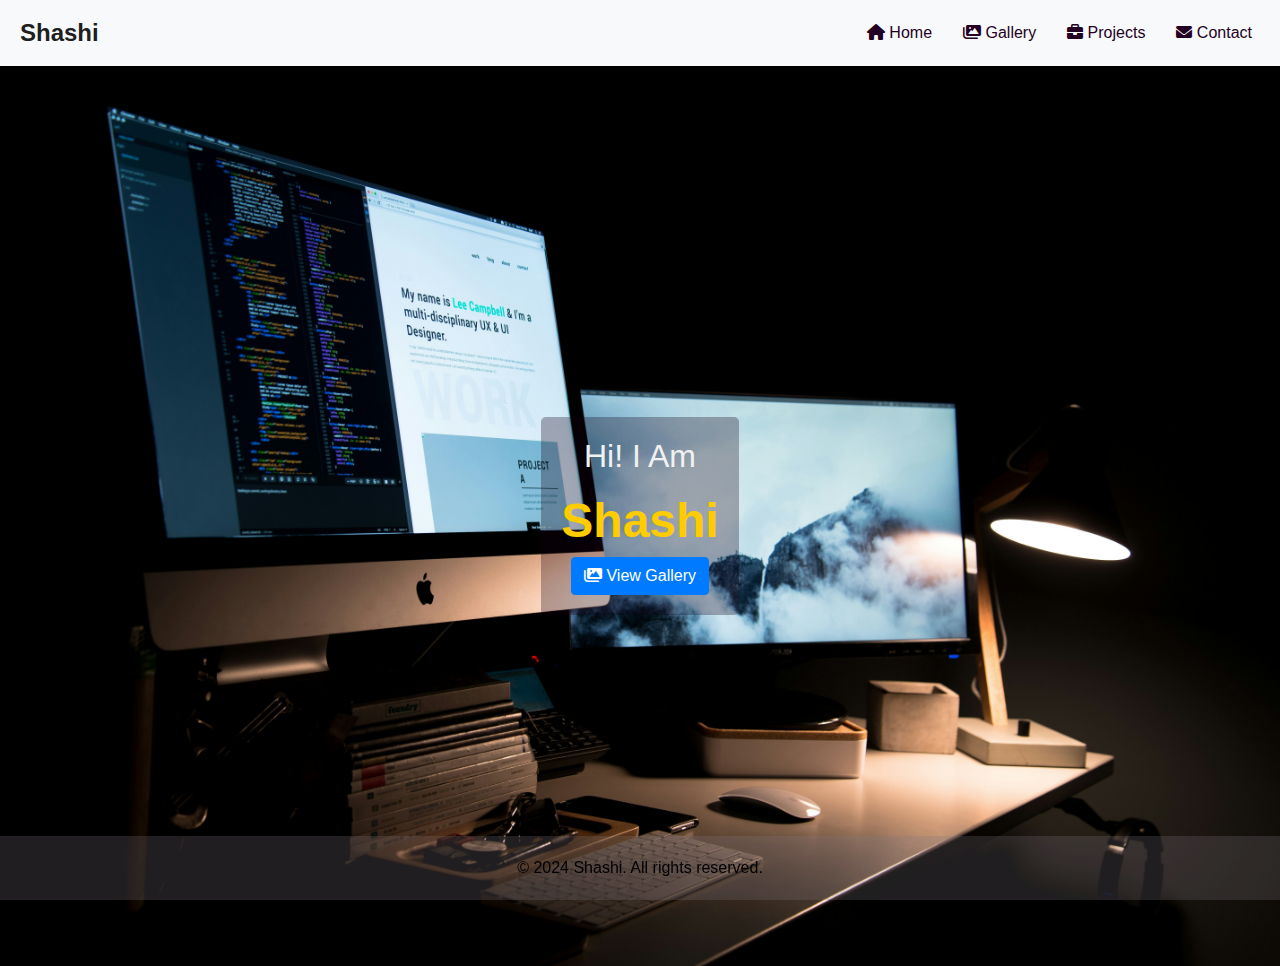
<file: html/index.html>
<!DOCTYPE html>
<html lang="en">
  <head>
    <meta charset="UTF-8" />
    <meta name="viewport" content="width=device-width, initial-scale=1.0" />
    <title>Portfolio: Shashi P</title>

    <link
      rel="stylesheet"
      href="https://stackpath.bootstrapcdn.com/bootstrap/4.5.2/css/bootstrap.min.css"
    />

    <link
      rel="stylesheet"
      href="https://cdnjs.cloudflare.com/ajax/libs/font-awesome/6.0.0-beta3/css/all.min.css"
    />

    <link rel="stylesheet" href="../css/base.css" />
    <link rel="stylesheet" href="../css/navbar.css" />
    <link rel="stylesheet" href="../css/footer.css" />
  </head>
  <body>
    <nav class="navbar navbar-expand-lg navbar-light bg-light">
      <a class="navbar-brand" href="index.html"> Shashi </a>
      <button
        class="navbar-toggler"
        type="button"
        data-toggle="collapse"
        data-target="#navbarNav"
        aria-controls="navbarNav"
        aria-expanded="false"
        aria-label="Toggle navigation"
      >
        <span class="navbar-toggler-icon"></span>
      </button>
      <div class="collapse navbar-collapse" id="navbarNav">
        <ul class="navbar-nav ml-auto">
          <li class="nav-item">
            <a class="nav-link" href="index.html">
              <i class="fas fa-home"></i> Home
            </a>
          </li>
          <li class="nav-item">
            <a class="nav-link" href="gallery.html">
              <i class="fas fa-images"></i> Gallery
            </a>
          </li>
          <li class="nav-item">
            <a class="nav-link" href="project.html">
              <i class="fas fa-briefcase"></i> Projects
            </a>
          </li>
          <li class="nav-item">
            <a class="nav-link" href="contact.html">
              <i class="fas fa-envelope"></i> Contact
            </a>
          </li>
        </ul>
      </div>
    </nav>

    <section class="hero">
      <div class="hero-content">
        <h1>Hi! I Am</h1>
        <span>Shashi</span>
        <a href="gallery.html" class="btn btn-primary">
          <i class="fas fa-images"></i> View Gallery
        </a>
      </div>
    </section>

    <footer class="footer">
      <div class="container text-center">
        <p>&copy; 2024 Shashi. All rights reserved.</p>
      </div>
    </footer>

    <!-- Bootstrap JS -->
    <script src="https://code.jquery.com/jquery-3.5.1.slim.min.js"></script>
    <script src="https://cdn.jsdelivr.net/npm/@popperjs/core@2.5.2/dist/umd/popper.min.js"></script>
    <script src="https://stackpath.bootstrapcdn.com/bootstrap/4.5.2/js/bootstrap.min.js"></script>
  </body>
</html>
</file>
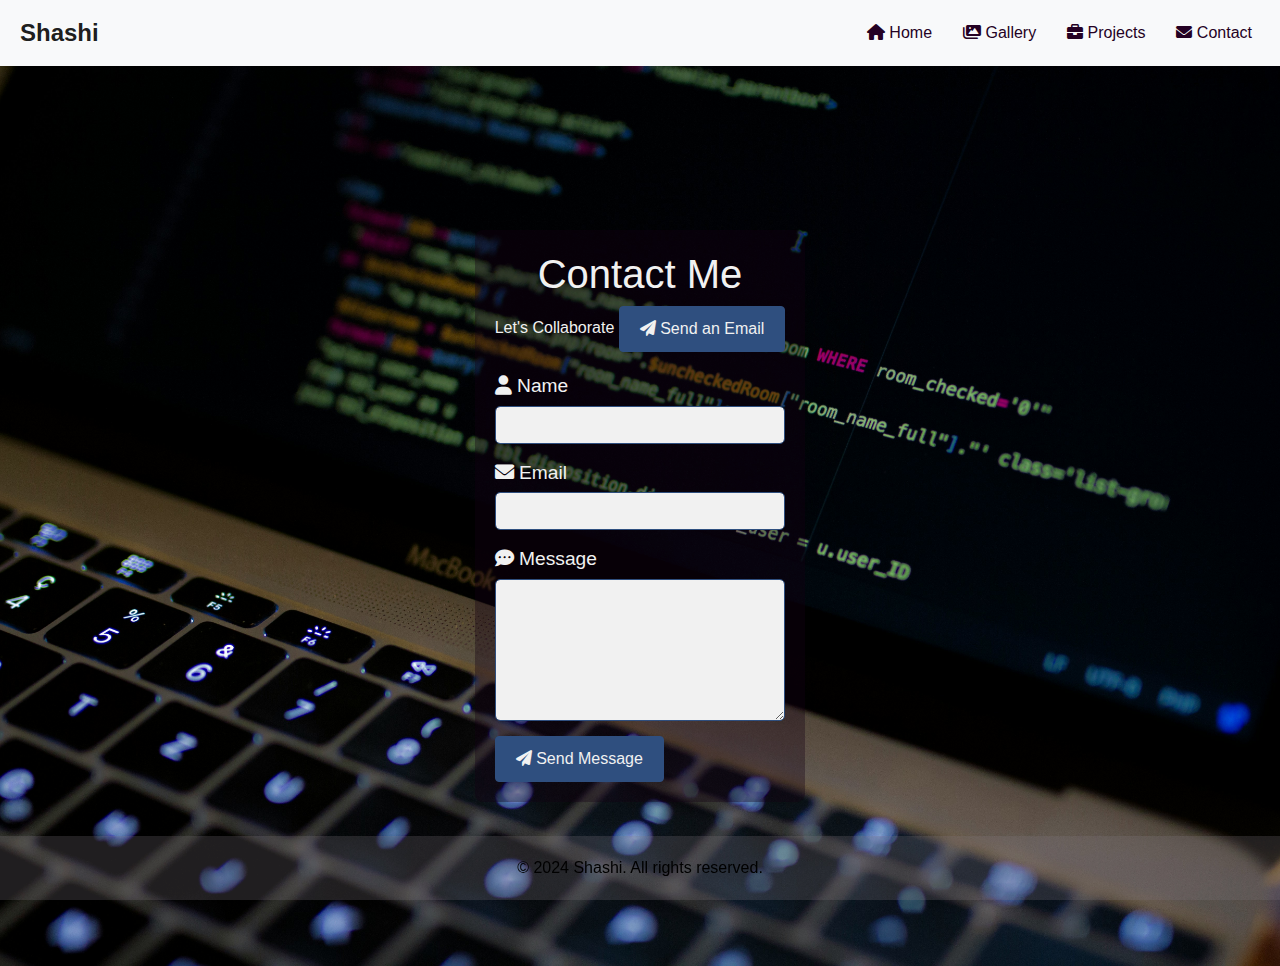
<file: html/contact.html>
<!DOCTYPE html>
<html lang="en">
  <head>
    <meta charset="UTF-8" />
    <meta name="viewport" content="width=device-width, initial-scale=1.0" />
    <title>Portfolio: Shashi P</title>

    <link
      rel="stylesheet"
      href="https://stackpath.bootstrapcdn.com/bootstrap/4.5.2/css/bootstrap.min.css"
    />

    <link
      rel="stylesheet"
      href="https://cdnjs.cloudflare.com/ajax/libs/font-awesome/6.0.0-beta3/css/all.min.css"
    />

    <link rel="stylesheet" href="../css/navbar.css" />
    <link rel="stylesheet" href="../css/contact.css" />
    <link rel="stylesheet" href="../css/footer.css" />
  </head>
  <body>
    <nav class="navbar navbar-expand-lg navbar-light bg-light">
      <a class="navbar-brand" href="index.html"> Shashi </a>
      <button
        class="navbar-toggler"
        type="button"
        data-toggle="collapse"
        data-target="#navbarNav"
        aria-controls="navbarNav"
        aria-expanded="false"
        aria-label="Toggle navigation"
      >
        <span class="navbar-toggler-icon"></span>
      </button>
      <div class="collapse navbar-collapse" id="navbarNav">
        <ul class="navbar-nav ml-auto">
          <li class="nav-item">
            <a class="nav-link" href="index.html">
              <i class="fas fa-home"></i> Home
            </a>
          </li>
          <li class="nav-item">
            <a class="nav-link" href="gallery.html">
              <i class="fas fa-images"></i> Gallery
            </a>
          </li>
          <li class="nav-item">
            <a class="nav-link" href="project.html">
              <i class="fas fa-briefcase"></i> Projects
            </a>
          </li>
          <li class="nav-item">
            <a class="nav-link" href="contact.html">
              <i class="fas fa-envelope"></i> Contact
            </a>
          </li>
        </ul>
      </div>
    </nav>

    <section class="hero contact-hero">
      <div class="hero-content">
        <h1>Contact Me</h1>
        <span>Let's Collaborate</span>
        <a href="mailto:email@example.com" class="btn btn-primary">
          <i class="fas fa-paper-plane"></i> Send an Email
        </a>
        <form class="contact-form" action="" method="POST">
          <div class="form-group">
            <label for="name"><i class="fas fa-user"></i> Name</label>
            <input
              type="text"
              id="name"
              name="name"
              class="form-control"
              required
            />
          </div>
          <div class="form-group">
            <label for="email"><i class="fas fa-envelope"></i> Email</label>
            <input
              type="email"
              id="email"
              name="email"
              class="form-control"
              required
            />
          </div>
          <div class="form-group">
            <label for="message"
              ><i class="fas fa-comment-dots"></i> Message</label
            >
            <textarea
              id="message"
              name="message"
              class="form-control"
              rows="5"
              required
            ></textarea>
          </div>
          <button type="submit" class="btn btn-primary">
            <i class="fas fa-paper-plane"></i> Send Message
          </button>
        </form>
      </div>
    </section>

    <footer class="footer">
      <div class="container text-center">
        <p>&copy; 2024 Shashi. All rights reserved.</p>
      </div>
    </footer>

    <script src="https://code.jquery.com/jquery-3.5.1.slim.min.js"></script>
    <script src="https://cdn.jsdelivr.net/npm/@popperjs/core@2.5.2/dist/umd/popper.min.js"></script>
    <script src="https://stackpath.bootstrapcdn.com/bootstrap/4.5.2/js/bootstrap.min.js"></script>
  </body>
</html>
</file>
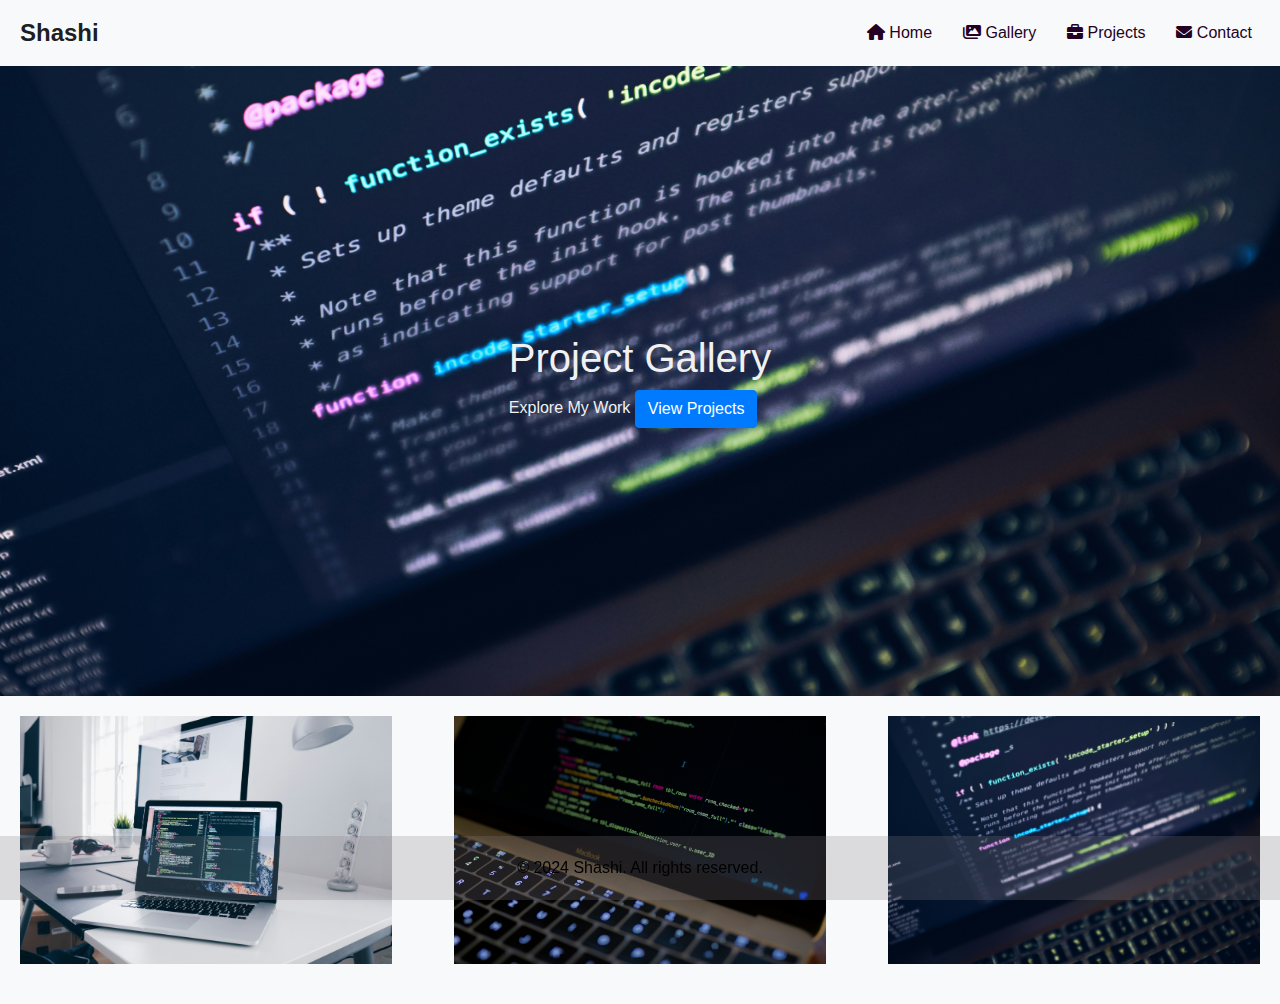
<file: html/gallery.html>
<!DOCTYPE html>
<html lang="en">
  <head>
    <meta charset="UTF-8" />
    <meta name="viewport" content="width=device-width, initial-scale=1.0" />
    <title>Portfolio: Shashi P</title>

    <link
      rel="stylesheet"
      href="https://stackpath.bootstrapcdn.com/bootstrap/4.5.2/css/bootstrap.min.css"
    />

    <link
      rel="stylesheet"
      href="https://cdnjs.cloudflare.com/ajax/libs/font-awesome/6.0.0-beta3/css/all.min.css"
    />

    <link rel="stylesheet" href="../css/gallery.css" />
    <link rel="stylesheet" href="../css/navbar.css" />
    <link rel="stylesheet" href="../css/footer.css" />
  </head>
  <body>
    <nav class="navbar navbar-expand-lg navbar-light bg-light">
      <a class="navbar-brand" href="index.html"> Shashi </a>
      <button
        class="navbar-toggler"
        type="button"
        data-toggle="collapse"
        data-target="#navbarNav"
        aria-controls="navbarNav"
        aria-expanded="false"
        aria-label="Toggle navigation"
      >
        <span class="navbar-toggler-icon"></span>
      </button>
      <div class="collapse navbar-collapse" id="navbarNav">
        <ul class="navbar-nav ml-auto">
          <li class="nav-item">
            <a class="nav-link" href="index.html">
              <i class="fas fa-home"></i> Home
            </a>
          </li>
          <li class="nav-item">
            <a class="nav-link" href="gallery.html">
              <i class="fas fa-images"></i> Gallery
            </a>
          </li>
          <li class="nav-item">
            <a class="nav-link" href="project.html">
              <i class="fas fa-briefcase"></i> Projects
            </a>
          </li>
          <li class="nav-item">
            <a class="nav-link" href="contact.html">
              <i class="fas fa-envelope"></i> Contact
            </a>
          </li>
        </ul>
      </div>
    </nav>

    <section class="hero gallery-hero">
      <div class="hero-content">
        <h1>Project Gallery</h1>
        <span>Explore My Work</span>
        <a href="project.html" class="btn btn-primary">View Projects</a>
      </div>
    </section>

    <section class="gallery">
      <div class="gallery-container">
        <div class="gallery-item" data-toggle="modal" data-target="#modal1">
          <img src="../img/white.jpg" alt="Project 1" />
          <div class="gallery-overlay">
            <span>AI ML</span>
          </div>
        </div>
        <div class="gallery-item" data-toggle="modal" data-target="#modal2">
          <img src="../img/black.jpg" alt="Project 2" />
          <div class="gallery-overlay">
            <span>Web Development</span>
          </div>
        </div>
        <div class="gallery-item" data-toggle="modal" data-target="#modal3">
          <img src="../img/galleryHead.jpg" alt="Project 3" />
          <div class="gallery-overlay">
            <span>Android</span>
          </div>
        </div>
      </div>

      <!-- Modals -->
      <div
        class="modal fade"
        id="modal1"
        tabindex="-1"
        role="dialog"
        aria-labelledby="modalLabel1"
        aria-hidden="true"
      >
        <div class="modal-dialog" role="document">
          <div class="modal-content">
            <div class="modal-header">
              <h5 class="modal-title" id="modalLabel1">AI ML</h5>
              <button
                type="button"
                class="close"
                data-dismiss="modal"
                aria-label="Close"
              >
                <span aria-hidden="true">&times;</span>
              </button>
            </div>
            <div class="modal-body">
              <img src="../img/white.jpg" alt="Project 1" class="img-fluid" />
              <p>This project helps us explore the world of AI & ML.</p>
            </div>
          </div>
        </div>
      </div>

      <div
        class="modal fade"
        id="modal2"
        tabindex="-1"
        role="dialog"
        aria-labelledby="modalLabel2"
        aria-hidden="true"
      >
        <div class="modal-dialog" role="document">
          <div class="modal-content">
            <div class="modal-header">
              <h5 class="modal-title" id="modalLabel2">Web Development</h5>
              <button
                type="button"
                class="close"
                data-dismiss="modal"
                aria-label="Close"
              >
                <span aria-hidden="true">&times;</span>
              </button>
            </div>
            <div class="modal-body">
              <img src="../img/black.jpg" alt="Project 2" class="img-fluid" />
              <p>This project explores the world of Web Technology.</p>
            </div>
          </div>
        </div>
      </div>

      <div
        class="modal fade"
        id="modal3"
        tabindex="-1"
        role="dialog"
        aria-labelledby="modalLabel3"
        aria-hidden="true"
      >
        <div class="modal-dialog" role="document">
          <div class="modal-content">
            <div class="modal-header">
              <h5 class="modal-title" id="modalLabel3">Android</h5>
              <button
                type="button"
                class="close"
                data-dismiss="modal"
                aria-label="Close"
              >
                <span aria-hidden="true">&times;</span>
              </button>
            </div>
            <div class="modal-body">
              <img
                src="../img/galleryHead.jpg"
                alt="Project 3"
                class="img-fluid"
              />
              <p>This project helps in exploring the Android world.</p>
            </div>
          </div>
        </div>
      </div>
    </section>

    <footer class="footer">
      <div class="container text-center">
        <p>&copy; 2024 Shashi. All rights reserved.</p>
      </div>
    </footer>

    <script src="https://code.jquery.com/jquery-3.5.1.slim.min.js"></script>
    <script src="https://cdn.jsdelivr.net/npm/@popperjs/core@2.5.2/dist/umd/popper.min.js"></script>
    <script src="https://stackpath.bootstrapcdn.com/bootstrap/4.5.2/js/bootstrap.min.js"></script>
  </body>
</html>
</file>
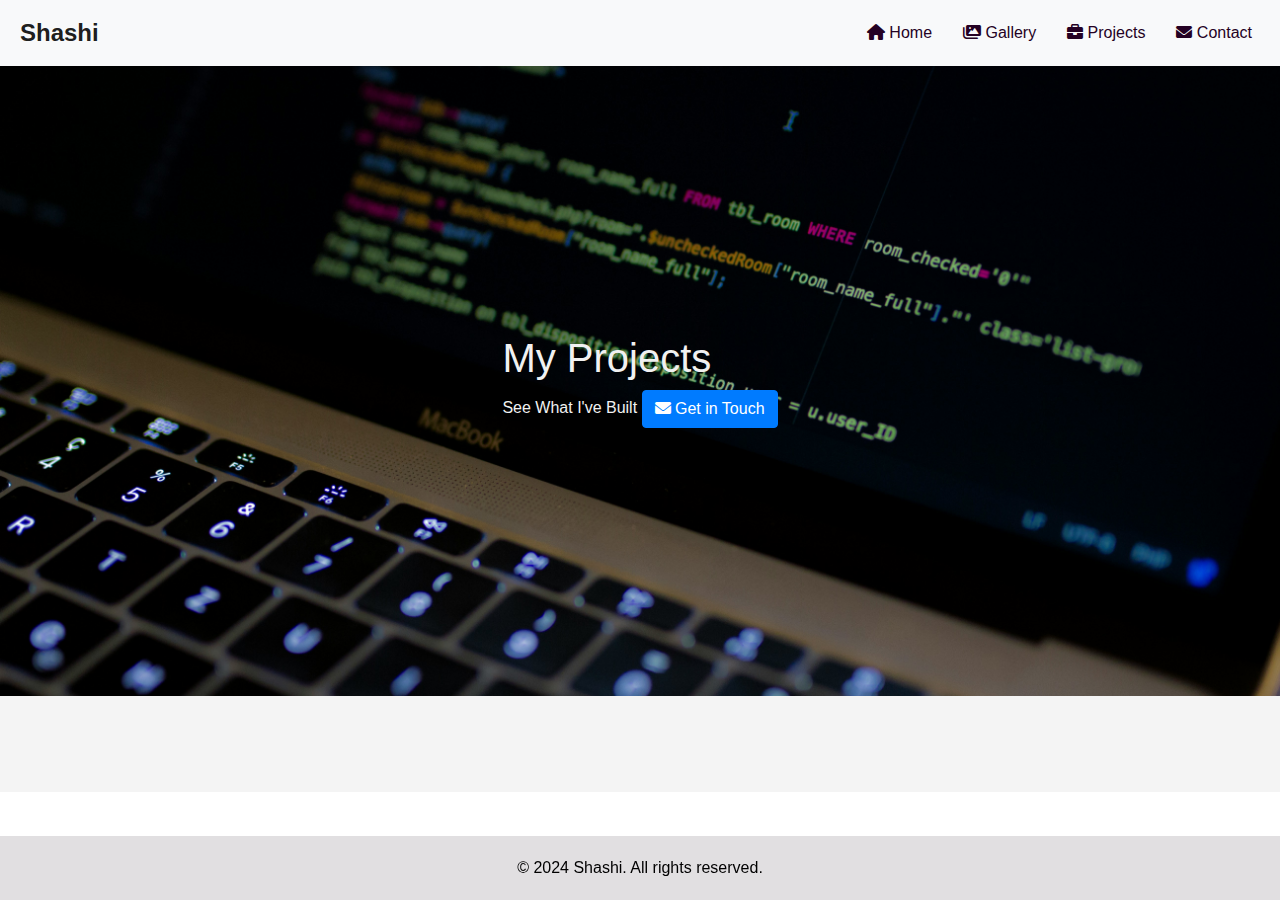
<file: html/project.html>
<!DOCTYPE html>
<html lang="en">
  <head>
    <meta charset="UTF-8" />
    <meta name="viewport" content="width=device-width, initial-scale=1.0" />
    <title>Portfolio: Shashi P</title>

    <link
      rel="stylesheet"
      href="https://stackpath.bootstrapcdn.com/bootstrap/4.5.2/css/bootstrap.min.css"
    />

    <link
      rel="stylesheet"
      href="https://cdnjs.cloudflare.com/ajax/libs/font-awesome/6.0.0-beta3/css/all.min.css"
    />

    <link rel="stylesheet" href="../css/navbar.css" />
    <link rel="stylesheet" href="../css/project.css" />
    <link rel="stylesheet" href="../css/footer.css" />
  </head>
  <body>
    <nav class="navbar navbar-expand-lg navbar-light bg-light">
      <a class="navbar-brand" href="index.html"> Shashi </a>
      <button
        class="navbar-toggler"
        type="button"
        data-toggle="collapse"
        data-target="#navbarNav"
        aria-controls="navbarNav"
        aria-expanded="false"
        aria-label="Toggle navigation"
      >
        <span class="navbar-toggler-icon"></span>
      </button>
      <div class="collapse navbar-collapse" id="navbarNav">
        <ul class="navbar-nav ml-auto">
          <li class="nav-item">
            <a class="nav-link" href="index.html">
              <i class="fas fa-home"></i> Home
            </a>
          </li>
          <li class="nav-item">
            <a class="nav-link" href="gallery.html">
              <i class="fas fa-images"></i> Gallery
            </a>
          </li>
          <li class="nav-item">
            <a class="nav-link" href="project.html">
              <i class="fas fa-briefcase"></i> Projects
            </a>
          </li>
          <li class="nav-item">
            <a class="nav-link" href="contact.html">
              <i class="fas fa-envelope"></i> Contact
            </a>
          </li>
        </ul>
      </div>
    </nav>

    <section class="hero projects-hero">
      <div class="hero-content">
        <h1>My Projects</h1>
        <span>See What I've Built</span>
        <a href="contact.html" class="btn btn-primary">
          <i class="fas fa-envelope"></i> Get in Touch
        </a>
      </div>
    </section>

    <section class="projects">
      <div id="project-list" class="container"></div>
    </section>

    <footer class="footer">
      <div class="container text-center">
        <p>&copy; 2024 Shashi. All rights reserved.</p>
      </div>
    </footer>

    <script>
      document.addEventListener("DOMContentLoaded", function () {
        const xhr = new XMLHttpRequest();
        const url =
          "https://api.github.com/repos/ShashiPar/crypto-website/commits"; 

        xhr.open("GET", url, true);
        xhr.onload = function () {
          if (xhr.status >= 200 && xhr.status < 300) {
            const commits = JSON.parse(xhr.responseText);
            displayCommits(commits);
          } else {
            console.error("Failed to fetch data:", xhr.status, xhr.statusText);
          }
        };
        xhr.onerror = function () {
          console.error("Request error");
        };
        xhr.send();

        function displayCommits(commits) {
          const projectList = document.getElementById("project-list");
          projectList.innerHTML = "";

          commits.forEach((commit) => {
            const commitElement = document.createElement("div");
            commitElement.className = "commit";
            commitElement.innerHTML = `
                      <h3>${commit.commit.message}</h3>
                      <p><strong>Author:</strong> ${
                        commit.commit.author.name
                      }</p>
                      <p><strong>Date:</strong> ${new Date(
                        commit.commit.author.date
                      ).toLocaleDateString()}</p>
                  `;
            projectList.appendChild(commitElement);
          });
        }
      });
    </script>

    <script src="https://code.jquery.com/jquery-3.5.1.slim.min.js"></script>
    <script src="https://cdn.jsdelivr.net/npm/@popperjs/core@2.5.2/dist/umd/popper.min.js"></script>
    <script src="https://stackpath.bootstrapcdn.com/bootstrap/4.5.2/js/bootstrap.min.js"></script>
  </body>
</html>
</file>
<file: css/base.css>
.hero {
    background-image: url('../img/hero.jpg'); 
    background-size: cover;
    background-position: center;
    height: 100vh;
    display: flex;
    justify-content: center; 
    align-items: center; 
    color: #f1f1f1;
    position: relative;
  }
  
  .hero-content {
    text-align: center; 
    max-width: 600px;
    padding: 20px;
    background-color: rgba(19, 1, 19, 0.302); 
    border-radius: 5px;
  }
  
  .hero h1 {
    font-size: 2rem; 
    margin-bottom: 5px;
    color: #f1f1f1; 
  }
  
  .hero span {
    font-size: 3rem; 
    color: #ffcc00; 
    font-weight: bold;
    display: block;
    margin-top: 10px;
  }
  

  @media (max-width: 768px) {
    .navbar-nav {
      text-align: center;
      background-color: #240124;
    }
    .navbar-nav .nav-item {
      margin: 10px 0;
    }
  }
</file>
<file: css/navbar.css>
.navbar {
    background-color: #240124;
    padding: 10px 20px;
  }
  
  .navbar-brand {
    color: #f1f1f1;
    font-size: 1.5rem;
    font-weight: bold;
    text-decoration: none;
  }
  
  .navbar-brand:hover {
    color: #f1f1f1;
    text-decoration: none;
  }
  
  .navbar-nav .nav-item .nav-link {
    color: #240124;
    margin-left: 15px;
    text-decoration: none;
  }
  
  .navbar-nav .nav-item .nav-link:hover {
    color: #2f4f7f;
    text-decoration: none;
  }
  

  .navbar-toggler {
    border: none;
  }
  
  .navbar-toggler-icon {
    background-image: url("data:image/svg+xml;charset=utf8,%3Csvg viewBox='0 0 30 30' xmlns='http://www.w3.org/2000/svg'%3E%3Cpath stroke='rgba%28241, 241, 241, 0.7%29' stroke-width='2' stroke-linecap='round' stroke-miterlimit='10' d='M4 7h22M4 15h22M4 23h22'/%3E%3C/svg%3E");
  }
  

  .nav-item.active .nav-link {
    color: #2f4f7f;
  }
</file>
<file: css/footer.css>
.footer {
    background-color: #837a833e;
    color: #000000;
    padding: 20px 0;
    position: fixed;
    width: 100%;
    bottom: 0;
    text-align: center;
  }
  
  .footer p {
    margin: 0;
    font-size: 1rem;
  }
</file>
<file: css/contact.css>
.contact-hero {
    background-image: url('../img/black.jpg'); 
    background-size: cover;
    background-position: center;
    height: 100vh;
    display: flex;
    justify-content: center;
    align-items: center;
    color: #f1f1f1;
  }
  
  .hero-content {
    text-align: center;
    max-width: 600px;
    padding: 20px;
    background-color: rgba(19, 1, 19, 0.358); 
    border-radius: 8px;
  }
  
  .contact-form {
    margin-top: 20px;
    text-align: left; 
  }
  
  .form-group {
    margin-bottom: 15px;
  }
  
  .form-group label {
    font-size: 1.2rem;
    margin-bottom: 5px;
    display: block;
    color: #f1f1f1;
  }
  
  .form-control {
    width: 100%;
    padding: 10px;
    border: 1px solid #2f4f7f;
    border-radius: 5px;
    background-color: #f1f1f1;
    color: #240124;
  }
  
  .form-control:focus {
    border-color: #ffcc00;
    outline: none;
    box-shadow: 0 0 5px rgba(255, 204, 0, 0.5); 
  }
  
  .btn-primary {
    background-color: #2f4f7f;
    border-color: #2f4f7f;
    color: #f1f1f1;
    padding: 10px 20px;
    cursor: pointer;
    transition: background-color 0.3s ease, box-shadow 0.3s ease;
  }
  
  .btn-primary:hover {
    background-color: #ffcc00;
    border-color: #ffcc00;
    color: #240124;
    box-shadow: 0 4px 10px rgba(255, 204, 0, 0.3); 
  }
</file>
<file: css/gallery.css>
.gallery-hero {
    background-image: url('../img/galleryHead.jpg'); 
    background-size: cover;
    background-position: center;
    height: 70vh;
    display: flex;
    justify-content: center;
    align-items: center;
    color: #f1f1f1;
  }
  
  
.gallery {
  padding: 20px;
  background-color: #f8f9fa; 
}

.gallery-container {
  display: flex;
  justify-content: space-between;
  flex-wrap: wrap;
}

.gallery-item {
  position: relative;
  width: 30%;
  margin-bottom: 20px;
  cursor: pointer;
  overflow: hidden;
}

.gallery-item img {
  width: 100%;
  height: auto;
  display: block;
  transition: transform 0.3s ease;
}

.gallery-item:hover img {
  transform: scale(1.1); 
}

.gallery-overlay {
  position: absolute;
  top: 0;
  left: 0;
  width: 100%;
  height: 100%;
  background: rgba(0, 0, 0, 0.5);
  color: #fff;
  display: flex;
  justify-content: center;
  align-items: center;
  opacity: 0;
  transition: opacity 0.3s ease;
}

.gallery-item:hover .gallery-overlay {
  opacity: 1;
}

.gallery-overlay span {
  font-size: 1.5rem;
  font-weight: bold;
}

.modal-content {
  background-color: #240124; 
  color: #f1f1f1;
}

.modal-body img {
  width: 100%;
  height: auto;
}

.modal-header .close {
  color: #f1f1f1;
}
</file>
<file: css/project.css>
.projects-hero {
    background-image: url('../img/black.jpg'); 
    background-size: cover;
    background-position: center;
    height: 70vh;
    display: flex;
    justify-content: center;
    align-items: center;
    color: #f1f1f1;
  }
  
  .projects {
    padding: 2rem;
    background-color: #f4f4f4;
  }
  
  .projects .container {
    max-width: 1200px;
    margin: 0 auto;
    padding: 1rem;
  }
  
  .commit {
    background: #ffffff;
    border: 1px solid #ddd;
    border-radius: 8px;
    padding: 1rem;
    margin-bottom: 1rem;
    box-shadow: 0 4px 8px rgba(0, 0, 0, 0.1);
  }
  
  .commit h3 {
    margin: 0 0 0.5rem 0;
    font-size: 1.2rem;
    color: #333;
  }
  
  .commit p {
    margin: 0.5rem 0;
    font-size: 1rem;
    color: #666;
  }
  
  .commit strong {
    color: #000;
  }
</file>
